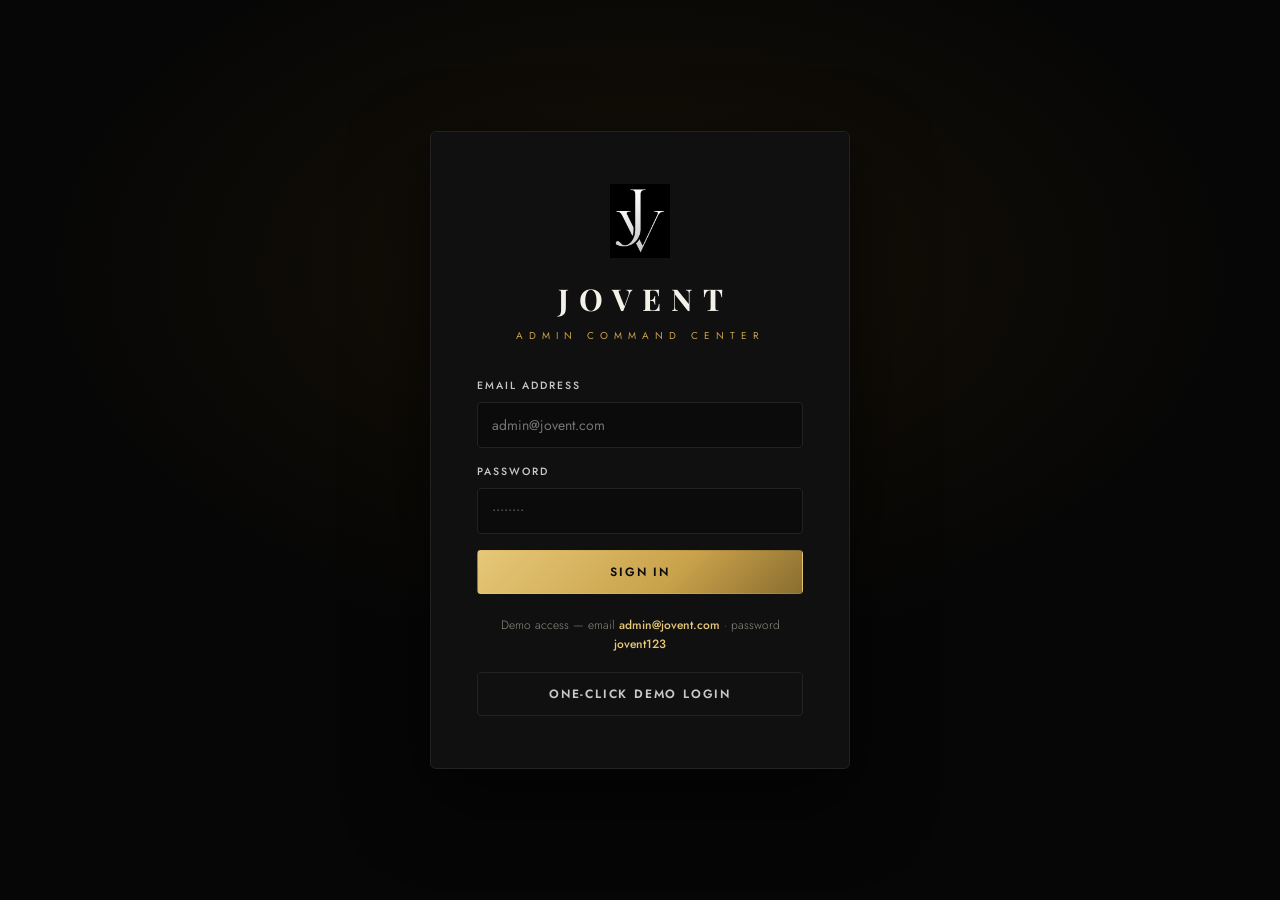
<file: index.html>
<!DOCTYPE html>
<html lang="en">
<head>
    <meta charset="UTF-8">
    <meta name="viewport" content="width=device-width, initial-scale=1.0">
    <title>Jovent Admin — Dashboard</title>
    <link rel="icon" type="image/png" href="assets/logo-mark.png">
    <link rel="stylesheet" href="assets/css/admin.css">
</head>
<body>
<div class="app on" id="app">
<aside class="sidebar" id="sidebar">
<div class="brand-row"><img src="assets/logo-mark.png" alt="Jovent"><div class="bw">JOVENT<small>ADMIN</small></div></div>
<nav class="nav-scroll">
<div class="nav-cap">MAIN</div>
<a class="nav-link active" href="index.html"><svg viewBox="0 0 24 24"><rect x="3" y="3" width="7" height="9" rx="1"/><rect x="14" y="3" width="7" height="5" rx="1"/><rect x="14" y="12" width="7" height="9" rx="1"/><rect x="3" y="16" width="7" height="5" rx="1"/></svg>Dashboard</a>
<a class="nav-link" href="orders.html"><svg viewBox="0 0 24 24"><path d="M6 8h15l-1.5 12.5a1 1 0 0 1-1 .5H8.5a1 1 0 0 1-1-.5L6 8z"/><path d="M9 8V6a3 3 0 0 1 6 0v2"/></svg>Orders<span class="cnt" id="navOrderCount" style="display:none">0</span></a>
<a class="nav-link" href="products.html"><svg viewBox="0 0 24 24"><path d="M21 8l-9-5-9 5v8l9 5 9-5z"/><path d="M3 8l9 5 9-5M12 13v8"/></svg>Products<span class="cnt alert" id="navLowCount" style="display:none">0</span></a>
<a class="nav-link" href="categories.html"><svg viewBox="0 0 24 24"><path d="M4 4h7v7H4zM13 4h7v4h-7zM13 12h7v8h-7zM4 15h7v5H4z"/></svg>Categories</a>
<a class="nav-link" href="customers.html"><svg viewBox="0 0 24 24"><circle cx="9" cy="8" r="3.5"/><path d="M2.5 20c.8-3.5 3.4-5.5 6.5-5.5s5.7 2 6.5 5.5"/><circle cx="17" cy="9" r="2.5"/><path d="M16 14.7c2.6.3 4.7 2 5.5 5"/></svg>Customers</a>
<a class="nav-link" href="fraud.html"><svg viewBox="0 0 24 24"><path d="M12 2l8 4v6c0 5-3.5 8.5-8 10-4.5-1.5-8-5-8-10V6z"/><path d="M12 8v4m0 4h.01"/></svg>Fraud Control</a>
<div class="nav-cap">MARKETING</div>
<a class="nav-link" href="coupons.html"><svg viewBox="0 0 24 24"><path d="M3 9V7a2 2 0 0 1 2-2h14a2 2 0 0 1 2 2v2a3 3 0 0 0 0 6v2a2 2 0 0 1-2 2H5a2 2 0 0 1-2-2v-2a3 3 0 0 0 0-6z"/><path d="M13 5v2m0 4v2m0 4v2"/></svg>Coupons</a>
<a class="nav-link" href="banners.html"><svg viewBox="0 0 24 24"><rect x="3" y="4" width="18" height="14" rx="2"/><path d="M3 15l5-5 4 4 3-3 6 6M8 4v14"/></svg>Hero Banners</a>
<a class="nav-link" href="content.html"><svg viewBox="0 0 24 24"><rect x="3" y="5" width="18" height="14" rx="2"/><path d="M10 9l5 3-5 3z"/></svg>Content</a>
<a class="nav-link" href="reviews.html"><svg viewBox="0 0 24 24"><path d="M12 2l3 6.6 7 .8-5.2 4.8 1.4 7L12 17.7 5.8 21.2l1.4-7L2 9.4l7-.8z"/></svg>Reviews</a>
<a class="nav-link" href="subscribers.html"><svg viewBox="0 0 24 24"><path d="M4 4h16a2 2 0 0 1 2 2v12a2 2 0 0 1-2 2H4a2 2 0 0 1-2-2V6a2 2 0 0 1 2-2z"/><path d="M22 6l-10 7L2 6"/></svg>Subscribers</a>
<a class="nav-link" href="reports.html"><svg viewBox="0 0 24 24"><path d="M3 3v18h18"/><path d="M7 15l4-5 3 3 5-7"/></svg>Reports</a>
<div class="nav-cap">SYSTEM</div>
<a class="nav-link" href="settings.html"><svg viewBox="0 0 24 24"><circle cx="12" cy="12" r="3"/><path d="M12 2v3m0 14v3M2 12h3m14 0h3M4.9 4.9l2.1 2.1m10 10l2.1 2.1m0-14.2l-2.1 2.1m-10 10l-2.1 2.1"/></svg>Settings</a>
</nav>
<div class="side-foot">JOVENT ADMIN v1.0<br><span style="color:var(--gold-deep)">Dress sharp · Live confident</span></div>
</aside>
<div class="main">
<div class="topbar"><div class="topbar-in">
            <button class="menu-btn" id="menuBtn" aria-label="Menu"><span></span><span></span><span></span></button>
            <div class="page-title"><h2 id="pageTitle">Dashboard</h2><p id="pageSub"></p></div>
            <div class="top-search"><svg viewBox="0 0 24 24"><circle cx="11" cy="11" r="7"/><path d="M21 21l-4.3-4.3"/></svg><input id="topSearch" placeholder="Search products… ( Enter )"></div>
            <div class="dd">
                <button class="icon-btn" data-dd aria-label="Notifications"><svg viewBox="0 0 24 24"><path d="M18 8a6 6 0 1 0-12 0c0 7-3 9-3 9h18s-3-2-3-9"/><path d="M13.7 21a2 2 0 0 1-3.4 0"/></svg><span class="dot" id="notifDot"></span></button>
                <div class="dd-menu">
                    <div class="dd-head">Notifications · <span id="notifCount">0</span></div>
                    <div id="notifList"></div>
                    <div class="dd-foot"><button id="notifClear">Mark all as read</button></div>
                </div>
            </div>
            <div class="dd">
                <button class="admin-chip" data-dd><span class="av">A</span><span><b>Store Admin</b><small>admin@jovent.com</small></span></button>
                <div class="dd-menu" style="width:220px">
                    <div class="dd-item"><button class="btn btn-ghost btn-block" id="viewStoreBtn" style="justify-content:center;font-size:11px">View Storefront</button></div>
                    <div class="dd-item"><button class="btn btn-danger btn-block" id="logoutBtn" style="justify-content:center;font-size:11px">Sign Out</button></div>
                </div>
            </div>
        </div></div>

        
<div class="viewport">
<section class="view on" id="view-dashboard">

                <div class="stats" id="dashStats"></div>
                <div class="grid-2">
                    <div class="panel"><div class="panel-head"><h3>Revenue Overview</h3><span class="link" style="color:var(--muted);cursor:default">Jan – Oct 2026 · ৳k</span></div><canvas class="chart" id="chRevenue"></canvas></div>
                    <div class="panel"><div class="panel-head"><h3>Sales by Category</h3></div><canvas class="chart" id="chDonut"></canvas>
                        <div class="legend"><span><i style="background:#c9a24b"></i>Formal Wear</span><span><i style="background:#6b5a34"></i>Casual Wear</span><span><i style="background:#3a3a3a"></i>Accessories</span></div></div>
                </div>
                <div class="grid-2">
                    <div class="panel"><div class="panel-head"><h3>Orders This Week</h3><button class="link" data-goto="orders">View all →</button></div><canvas class="chart" id="chBars"></canvas></div>
                    <div class="panel"><div class="panel-head"><h3>Top Products</h3><button class="link" data-goto="products">Manage →</button></div><div id="dashTop"></div></div>
                </div>
                <div class="grid-2">
                    <div class="panel"><div class="panel-head"><h3>Recent Orders</h3><button class="link" data-goto="orders">View all →</button></div>
                        <div class="tbl-wrap" style="border:none"><table class="tbl"><thead><tr><th>Order</th><th>Total</th><th>Status</th><th>Date</th></tr></thead><tbody id="dashOrders"></tbody></table></div></div>
                    <div class="panel"><div class="panel-head"><h3>Low Stock Alerts</h3><button class="link" data-goto="products">Restock →</button></div><div id="dashLow"></div></div>
                </div>
            
</section>
</div></div></div>
<!-- DRAWER -->
<div class="overlay" id="overlay"></div>
<aside class="drawer" id="drawer">
    <div class="drawer-head"><h3 id="drawerTitle"></h3><button class="drawer-x" id="drawerX">×</button></div>
    <div class="drawer-body" id="drawerBody"></div>
    <div class="drawer-foot" id="drawerFoot"></div>
</aside>

<!-- CONFIRM -->
<div class="modal-card" id="confirmCard">
    <div class="warn"><svg viewBox="0 0 24 24"><path d="M12 9v4m0 4h.01M10.3 3.9L1.8 18a2 2 0 0 0 1.7 3h17a2 2 0 0 0 1.7-3L13.7 3.9a2 2 0 0 0-3.4 0z"/></svg></div>
    <h3 id="confirmTitle"></h3><p id="confirmText"></p>
    <div class="mrow"><button class="btn btn-ghost" id="confirmNo">Cancel</button><button class="btn btn-danger" id="confirmYes">Yes, Delete</button></div>
</div>


<script src="assets/js/admin.js"></script>
</body>
</html>
</file>
<file: assets/css/admin.css>
/* ============================================================
   JOVENT — Admin Panel Design System
   ============================================================ */
@import url('https://fonts.googleapis.com/css2?family=Playfair+Display:wght@600;700&family=Jost:wght@300;400;500;600&display=swap');

:root {
    --black: #060606;
    --panel: #0b0b0b;
    --card: #101010;
    --card2: #141414;
    --border: #222;
    --border-soft: #171717;
    --gold: #c9a24b;
    --gold-soft: #e6c878;
    --gold-deep: #8a6d2f;
    --white: #f4f1e8;
    --silver: #c9c9c9;
    --muted: #8f8a80;
    --green: #6fdc8c;
    --red: #ff8f8f;
    --amber: #f0c46c;
    --blue: #7db8ff;
    --violet: #b48ce8;
    --font-display: "Playfair Display", Georgia, serif;
    --font-body: "Jost", "Helvetica Neue", sans-serif;
    --ease: cubic-bezier(.22,.61,.36,1);
    --sidebar-w: 268px;
}
* { margin:0; padding:0; box-sizing:border-box; }
html { scroll-behavior:smooth; }
body { font-family:var(--font-body); background:var(--black); color:var(--white); font-size:14.5px; line-height:1.55; -webkit-font-smoothing:antialiased; }
a { color:inherit; text-decoration:none; }
button { font-family:inherit; }
img { display:block; max-width:100%; }
::-webkit-scrollbar { width:9px; height:9px; }
::-webkit-scrollbar-track { background:#0a0a0a; }
::-webkit-scrollbar-thumb { background:#2a2a2a; border-radius:5px; }
::-webkit-scrollbar-thumb:hover { background:var(--gold-deep); }
::selection { background:var(--gold); color:#000; }

/* ============ LOGIN ============ */
.login-wrap { min-height:100vh; display:flex; align-items:center; justify-content:center; padding:24px;
    background: radial-gradient(ellipse 70% 60% at 50% 30%, #171106 0%, var(--black) 70%); }
.login-card { width:100%; max-width:420px; background:var(--card); border:1px solid var(--border); border-radius:6px; padding:52px 46px; text-align:center; box-shadow:0 30px 80px rgba(0,0,0,.6); animation:rise .7s var(--ease); }
@keyframes rise { from { opacity:0; transform:translateY(26px); } }
.login-card .brand-mark { height:74px; margin:0 auto 18px; }
.login-card h1 { font-family:var(--font-display); letter-spacing:10px; font-size:30px; margin-left:10px; }
.login-card .sub { font-size:10px; letter-spacing:6px; color:var(--gold); text-transform:uppercase; margin:6px 0 34px; }
.login-card .field { text-align:left; margin-bottom:16px; }
.login-err { display:none; color:var(--red); font-size:13px; margin-bottom:14px; }
.login-hint { margin-top:22px; font-size:12px; color:var(--muted); font-weight:300; }
.login-hint b { color:var(--gold-soft); font-weight:500; }

/* ============ APP SHELL ============ */
.app { display:none; min-height:100vh; }
.app.on { display:flex; }
.sidebar { width:var(--sidebar-w); flex-shrink:0; background:#080808; border-right:1px solid var(--border-soft);
    position:sticky; top:0; height:100vh; display:flex; flex-direction:column; z-index:200; }
.brand-row { display:flex; align-items:center; gap:13px; padding:22px 24px; border-bottom:1px solid var(--border-soft); }
.brand-row img { height:42px; }
.brand-row .bw { font-family:var(--font-display); font-size:19px; letter-spacing:6px; line-height:1; }
.brand-row .bw small { display:block; font-family:var(--font-body); font-size:8px; letter-spacing:5px; color:var(--gold); margin-top:5px; }
.nav-scroll { flex:1; overflow-y:auto; padding:18px 14px; }
.nav-cap { font-size:10px; letter-spacing:3px; text-transform:uppercase; color:var(--muted); padding:16px 14px 8px; }
.nav-link { display:flex; align-items:center; gap:13px; padding:12px 14px; border-radius:4px; color:var(--silver);
    font-size:13.5px; font-weight:400; letter-spacing:.4px; cursor:pointer; border:1px solid transparent; transition:.25s var(--ease); margin-bottom:2px; width:100%; background:none; text-align:left; }
.nav-link svg { width:19px; height:19px; stroke:currentColor; fill:none; stroke-width:1.6; flex-shrink:0; }
.nav-link:hover { background:rgba(201,162,75,.07); color:var(--gold-soft); }
.nav-link.active { background:linear-gradient(135deg, rgba(201,162,75,.18), rgba(201,162,75,.06)); border-color:rgba(201,162,75,.35); color:var(--gold-soft); }
.nav-link .cnt { margin-left:auto; font-size:10.5px; background:rgba(201,162,75,.16); color:var(--gold-soft); border:1px solid rgba(201,162,75,.4); padding:2px 8px; border-radius:10px; font-weight:500; }
.nav-link .cnt.alert { background:rgba(255,143,143,.14); color:var(--red); border-color:rgba(255,143,143,.4); }
.side-foot { padding:18px 24px; border-top:1px solid var(--border-soft); font-size:11px; color:var(--muted); letter-spacing:1px; }

.main { flex:1; min-width:0; display:flex; flex-direction:column; }
.topbar { position:sticky; top:0; z-index:150; background:rgba(6,6,6,.88); backdrop-filter:blur(14px); border-bottom:1px solid var(--border-soft); }
.topbar-in { display:flex; align-items:center; gap:18px; padding:15px 34px; }
.menu-btn { display:none; background:none; border:1px solid var(--border); border-radius:4px; padding:9px 11px; cursor:pointer; }
.menu-btn span { display:block; width:20px; height:2px; background:var(--white); margin:4px 0; }
.page-title h2 { font-family:var(--font-display); font-size:23px; font-weight:600; }
.page-title p { font-size:12px; color:var(--muted); letter-spacing:.5px; }
.top-search { margin-left:auto; position:relative; }
.top-search input { background:var(--card); border:1px solid var(--border); color:var(--white); border-radius:30px; padding:10px 18px 10px 42px; width:280px; font-family:inherit; font-size:13.5px; outline:none; transition:.3s; }
.top-search input:focus { border-color:var(--gold); width:330px; }
.top-search svg { position:absolute; left:15px; top:50%; transform:translateY(-50%); width:16px; height:16px; stroke:var(--muted); fill:none; stroke-width:2; }
.icon-btn { position:relative; width:42px; height:42px; border-radius:50%; border:1px solid var(--border); background:var(--card); cursor:pointer; display:flex; align-items:center; justify-content:center; transition:.3s; }
.icon-btn:hover { border-color:var(--gold); }
.icon-btn svg { width:19px; height:19px; stroke:var(--silver); fill:none; stroke-width:1.7; }
.icon-btn .dot { position:absolute; top:9px; right:10px; width:8px; height:8px; border-radius:50%; background:var(--gold); box-shadow:0 0 8px var(--gold); }
.admin-chip { display:flex; align-items:center; gap:11px; padding:6px 14px 6px 6px; border:1px solid var(--border); border-radius:30px; background:var(--card); cursor:pointer; transition:.3s; }
.admin-chip:hover { border-color:var(--gold-deep); }
.admin-chip .av { width:32px; height:32px; border-radius:50%; background:linear-gradient(135deg, var(--gold-soft), var(--gold-deep)); color:#0a0a0a; font-weight:600; display:flex; align-items:center; justify-content:center; font-size:13px; }
.admin-chip b { font-size:13px; font-weight:500; display:block; line-height:1.2; }
.admin-chip small { font-size:10.5px; color:var(--muted); }

/* dropdowns */
.dd { position:relative; }
.dd-menu { position:absolute; right:0; top:calc(100% + 12px); width:340px; max-height:420px; overflow-y:auto; background:var(--card2); border:1px solid var(--border); border-radius:6px; box-shadow:0 24px 60px rgba(0,0,0,.65); opacity:0; transform:translateY(-8px); pointer-events:none; transition:.28s var(--ease); z-index:300; }
.dd.open .dd-menu { opacity:1; transform:none; pointer-events:auto; }
.dd-head { padding:16px 20px; border-bottom:1px solid var(--border-soft); font-size:12px; letter-spacing:2px; text-transform:uppercase; color:var(--gold-soft); font-weight:500; }
.dd-item { display:flex; gap:13px; padding:15px 20px; border-bottom:1px solid var(--border-soft); font-size:13px; align-items:flex-start; }
.dd-item:last-child { border-bottom:none; }
.dd-item .nicon { width:34px; height:34px; border-radius:8px; flex-shrink:0; display:flex; align-items:center; justify-content:center; }
.dd-item .nicon svg { width:17px; height:17px; stroke-width:1.8; fill:none; }
.dd-item p { color:var(--silver); font-weight:300; }
.dd-item p b { color:var(--white); font-weight:500; }
.dd-item small { color:var(--muted); font-size:11.5px; }
.dd-foot { padding:12px; text-align:center; border-top:1px solid var(--border-soft); }
.dd-foot button { background:none; border:none; color:var(--gold-soft); font-size:12px; letter-spacing:1.5px; text-transform:uppercase; cursor:pointer; }

/* ============ VIEWS ============ */
.viewport { padding:34px; flex:1; }
.view { display:none; animation:vin .45s var(--ease); }
.view.on { display:block; }
@keyframes vin { from { opacity:0; transform:translateY(14px); } }

/* stat cards */
.stats { display:grid; grid-template-columns:repeat(4,1fr); gap:20px; margin-bottom:24px; }
.stat-card { background:var(--card); border:1px solid var(--border-soft); border-radius:6px; padding:24px; position:relative; overflow:hidden; transition:.35s var(--ease); }
.stat-card:hover { transform:translateY(-4px); border-color:#2e2e2e; box-shadow:0 16px 40px rgba(0,0,0,.5); }
.stat-card::before { content:''; position:absolute; top:0; left:0; right:0; height:2px; background:linear-gradient(90deg, var(--gold-deep), var(--gold-soft), transparent); opacity:.7; }
.stat-top { display:flex; justify-content:space-between; align-items:center; margin-bottom:14px; }
.stat-top .ic { width:44px; height:44px; border-radius:10px; display:flex; align-items:center; justify-content:center; background:rgba(201,162,75,.1); border:1px solid rgba(201,162,75,.3); }
.stat-top .ic svg { width:21px; height:21px; stroke:var(--gold-soft); fill:none; stroke-width:1.7; }
.stat-card h3 { font-size:31px; font-weight:600; letter-spacing:.5px; }
.stat-card .lbl { font-size:11.5px; letter-spacing:2px; text-transform:uppercase; color:var(--muted); margin-top:4px; }
.delta { font-size:12px; font-weight:500; padding:4px 10px; border-radius:12px; }
.delta.up { color:var(--green); background:rgba(111,220,140,.1); }
.delta.down { color:var(--red); background:rgba(255,143,143,.1); }

/* panels */
.grid-2 { display:grid; grid-template-columns:1.65fr 1fr; gap:20px; margin-bottom:24px; }
.grid-2e { display:grid; grid-template-columns:1fr 1fr; gap:20px; margin-bottom:24px; }
.panel { background:var(--card); border:1px solid var(--border-soft); border-radius:6px; padding:26px; }
.panel-head { display:flex; justify-content:space-between; align-items:center; margin-bottom:20px; }
.panel-head h3 { font-family:var(--font-display); font-size:18px; font-weight:600; }
.panel-head .link { font-size:11.5px; letter-spacing:1.5px; text-transform:uppercase; color:var(--gold-soft); cursor:pointer; background:none; border:none; }
.panel-head .link:hover { text-decoration:underline; text-underline-offset:3px; }
canvas.chart { width:100%; display:block; }
.legend { display:flex; gap:18px; flex-wrap:wrap; margin-top:14px; font-size:12.5px; color:var(--muted); }
.legend i { display:inline-block; width:10px; height:10px; border-radius:50%; margin-right:7px; }

/* tables */
.tbl-wrap { overflow-x:auto; border:1px solid var(--border-soft); border-radius:6px; background:var(--card); }
table.tbl { width:100%; border-collapse:collapse; min-width:720px; }
.tbl th { text-align:left; font-size:10.5px; letter-spacing:2px; text-transform:uppercase; color:var(--muted); font-weight:500; padding:15px 18px; border-bottom:1px solid var(--border); background:#0d0d0d; white-space:nowrap; }
.tbl td { padding:15px 18px; border-bottom:1px solid var(--border-soft); font-size:13.8px; vertical-align:middle; }
.tbl tr:last-child td { border-bottom:none; }
.tbl tbody tr { transition:background .25s; }
.tbl tbody tr:hover { background:rgba(201,162,75,.04); }
.tbl .timg { width:46px; height:56px; object-fit:cover; border-radius:3px; background:#1a1a1a; }
.cell-main b { display:block; font-weight:500; font-size:14px; }
.cell-main small { color:var(--muted); font-size:12px; font-weight:300; }
.num { font-variant-numeric:tabular-nums; }
.row-actions { display:flex; gap:8px; }
.mini-btn { width:33px; height:33px; border-radius:6px; border:1px solid var(--border); background:var(--card2); cursor:pointer; display:inline-flex; align-items:center; justify-content:center; transition:.25s; }
.mini-btn svg { width:15px; height:15px; stroke:var(--silver); fill:none; stroke-width:1.8; }
.mini-btn:hover { border-color:var(--gold); }
.mini-btn:hover svg { stroke:var(--gold-soft); }
.mini-btn.danger:hover { border-color:var(--red); }
.mini-btn.danger:hover svg { stroke:var(--red); }

.pill { display:inline-flex; align-items:center; gap:7px; font-size:11px; font-weight:500; letter-spacing:1.2px; text-transform:uppercase; padding:5px 13px; border-radius:20px; border:1px solid; white-space:nowrap; }
.pill::before { content:''; width:6px; height:6px; border-radius:50%; background:currentColor; }
.p-pending { color:var(--amber); border-color:rgba(240,196,108,.4); background:rgba(240,196,108,.08); }
.p-confirmed { color:var(--blue); border-color:rgba(125,184,255,.4); background:rgba(125,184,255,.08); }
.p-shipped { color:var(--violet); border-color:rgba(180,140,232,.4); background:rgba(180,140,232,.08); }
.p-delivered,.p-active,.p-approved,.p-in { color:var(--green); border-color:rgba(111,220,140,.4); background:rgba(111,220,140,.08); }
.p-cancelled,.p-rejected,.p-out { color:var(--red); border-color:rgba(255,143,143,.4); background:rgba(255,143,143,.08); }
.p-draft,.p-low { color:var(--amber); border-color:rgba(240,196,108,.4); background:rgba(240,196,108,.08); }
.p-returned { color:#f0a35e; border-color:rgba(240,163,94,.4); background:rgba(240,163,94,.08); }

/* toolbar */
.toolbar { display:flex; gap:12px; align-items:center; margin-bottom:20px; flex-wrap:wrap; }
.toolbar .spacer { flex:1; }
.search-box { position:relative; }
.search-box input { background:var(--card); border:1px solid var(--border); color:var(--white); border-radius:6px; padding:11px 16px 11px 40px; font-family:inherit; font-size:13.5px; outline:none; width:250px; transition:.3s; }
.search-box input:focus { border-color:var(--gold); }
.search-box svg { position:absolute; left:14px; top:50%; transform:translateY(-50%); width:15px; height:15px; stroke:var(--muted); fill:none; stroke-width:2; }
select.sel, input.inp { background:var(--card); border:1px solid var(--border); color:var(--white); border-radius:6px; padding:11px 14px; font-family:inherit; font-size:13.5px; outline:none; transition:.3s; }
select.sel:focus, input.inp:focus { border-color:var(--gold); }
.btn { display:inline-flex; align-items:center; gap:9px; padding:12px 24px; font-size:12px; font-weight:600; letter-spacing:1.8px; text-transform:uppercase; border-radius:4px; cursor:pointer; border:1px solid transparent; transition:.3s var(--ease); white-space:nowrap; }
.btn svg { width:15px; height:15px; stroke:currentColor; fill:none; stroke-width:2; }
.btn-gold { background:linear-gradient(135deg, var(--gold-soft), var(--gold) 60%, var(--gold-deep)); color:#0a0a0a; }
.btn-gold:hover { transform:translateY(-2px); box-shadow:0 10px 26px rgba(201,162,75,.3); }
.btn-ghost { background:transparent; border-color:var(--border); color:var(--silver); }
.btn-ghost:hover { border-color:var(--gold); color:var(--gold-soft); }
.btn-danger { background:rgba(255,143,143,.1); border-color:rgba(255,143,143,.4); color:var(--red); }
.btn-danger:hover { background:rgba(255,143,143,.18); }
.btn-block { width:100%; justify-content:center; }

/* list rows (dashboard) */
.li-row { display:flex; align-items:center; gap:14px; padding:13px 0; border-bottom:1px solid var(--border-soft); }
.li-row:last-child { border-bottom:none; }
.li-row img { width:44px; height:54px; object-fit:cover; border-radius:3px; background:#1a1a1a; }
.li-row .t { flex:1; min-width:0; }
.li-row .t b { display:block; font-weight:500; font-size:13.5px; white-space:nowrap; overflow:hidden; text-overflow:ellipsis; }
.li-row .t small { color:var(--muted); font-size:12px; font-weight:300; }
.li-row .v { font-weight:500; font-size:13.5px; color:var(--gold-soft); white-space:nowrap; }
.stock-bar { height:5px; background:#222; border-radius:3px; margin-top:7px; overflow:hidden; }
.stock-bar i { display:block; height:100%; border-radius:3px; background:linear-gradient(90deg, var(--gold-deep), var(--gold-soft)); transition:width 1s var(--ease); }

/* switch */
.switch { position:relative; width:46px; height:25px; flex-shrink:0; cursor:pointer; }
.switch input { opacity:0; width:0; height:0; }
.switch .tr { position:absolute; inset:0; background:#2a2a2a; border-radius:20px; transition:.3s; border:1px solid var(--border); }
.switch .tr::before { content:''; position:absolute; width:17px; height:17px; border-radius:50%; background:#888; top:3px; left:4px; transition:.3s var(--ease); }
.switch input:checked + .tr { background:rgba(201,162,75,.25); border-color:var(--gold); }
.switch input:checked + .tr::before { transform:translateX(20px); background:var(--gold-soft); }

/* modal / drawer */
.overlay { position:fixed; inset:0; background:rgba(3,3,3,.72); backdrop-filter:blur(6px); z-index:1000; opacity:0; pointer-events:none; transition:.3s; }
.overlay.show { opacity:1; pointer-events:auto; }
.drawer { position:fixed; top:0; right:0; bottom:0; width:520px; max-width:94vw; background:var(--card); border-left:1px solid var(--border); z-index:1001; transform:translateX(105%); transition:transform .45s var(--ease); display:flex; flex-direction:column; }
.drawer.show { transform:none; }
.drawer-head { display:flex; justify-content:space-between; align-items:center; padding:24px 30px; border-bottom:1px solid var(--border-soft); }
.drawer-head h3 { font-family:var(--font-display); font-size:21px; font-weight:600; }
.drawer-x { background:none; border:1px solid var(--border); color:var(--silver); width:36px; height:36px; border-radius:50%; font-size:18px; cursor:pointer; transition:.3s; }
.drawer-x:hover { border-color:var(--gold); color:var(--gold-soft); transform:rotate(90deg); }
.drawer-body { flex:1; overflow-y:auto; padding:28px 30px; }
.drawer-foot { padding:20px 30px; border-top:1px solid var(--border-soft); display:flex; gap:12px; }
.f-grid { display:grid; grid-template-columns:1fr 1fr; gap:16px; }
.f-field { display:grid; gap:8px; margin-bottom:18px; }
.f-field.full { grid-column:1/-1; }
.f-field label { font-size:10.5px; letter-spacing:2px; text-transform:uppercase; color:var(--silver); font-weight:500; }
.f-field input, .f-field select, .f-field textarea { background:var(--panel); border:1px solid var(--border); color:var(--white); padding:12px 14px; border-radius:4px; font-family:inherit; font-size:14px; outline:none; width:100%; transition:.3s; }
.f-field input:focus, .f-field select:focus, .f-field textarea:focus { border-color:var(--gold); }
.f-field textarea { resize:vertical; min-height:90px; }
.f-field .hint { font-size:11.5px; color:var(--muted); font-weight:300; }
.img-preview { width:100%; aspect-ratio:16/10; object-fit:cover; border-radius:4px; background:#1a1a1a; border:1px dashed var(--border); margin-top:8px; }

.modal-card { position:fixed; top:50%; left:50%; transform:translate(-50%,-46%) scale(.96); width:460px; max-width:92vw; background:var(--card); border:1px solid var(--border); border-radius:8px; z-index:1002; opacity:0; pointer-events:none; transition:.32s var(--ease); padding:36px; text-align:center; }
.modal-card.show { opacity:1; pointer-events:auto; transform:translate(-50%,-50%) scale(1); }
.modal-card .warn { width:64px; height:64px; border-radius:50%; background:rgba(255,143,143,.1); border:1px solid rgba(255,143,143,.4); display:flex; align-items:center; justify-content:center; margin:0 auto 20px; }
.modal-card .warn svg { width:26px; height:26px; stroke:var(--red); fill:none; stroke-width:1.8; }
.modal-card h3 { font-family:var(--font-display); font-size:22px; margin-bottom:10px; }
.modal-card p { color:var(--muted); font-weight:300; font-size:14px; margin-bottom:26px; }
.modal-card .mrow { display:flex; gap:12px; }
.modal-card .mrow .btn { flex:1; justify-content:center; }

/* order detail */
.od-head { display:flex; justify-content:space-between; align-items:center; margin-bottom:22px; flex-wrap:wrap; gap:12px; }
.od-head h4 { font-family:var(--font-display); font-size:20px; }
.od-sec { background:var(--panel); border:1px solid var(--border-soft); border-radius:6px; padding:20px; margin-bottom:16px; }
.od-sec h5 { font-size:10.5px; letter-spacing:2px; text-transform:uppercase; color:var(--gold-soft); margin-bottom:12px; font-weight:500; }
.od-sec p { font-size:13.5px; color:var(--silver); font-weight:300; line-height:1.8; }
.od-line { display:flex; gap:14px; align-items:center; padding:10px 0; border-bottom:1px solid var(--border-soft); }
.od-line:last-child { border:none; }
.od-line img { width:48px; height:60px; object-fit:cover; border-radius:3px; background:#1a1a1a; }
.od-line .t { flex:1; } .od-line .t b { font-size:13.5px; font-weight:500; display:block; }
.od-line .t small { color:var(--muted); font-size:12px; }
.tot-row { display:flex; justify-content:space-between; padding:7px 0; font-size:13.5px; color:var(--muted); }
.tot-row.grand { border-top:1px solid var(--border); margin-top:8px; padding-top:14px; color:var(--white); font-size:16px; font-weight:600; }
.tot-row.grand span:last-child { color:var(--gold-soft); }

/* settings */
.set-grid { display:grid; grid-template-columns:1fr 1fr; gap:20px; }
.set-card { background:var(--card); border:1px solid var(--border-soft); border-radius:6px; padding:28px; }
.set-card h3 { font-family:var(--font-display); font-size:19px; margin-bottom:6px; }
.set-card > p { color:var(--muted); font-size:13px; font-weight:300; margin-bottom:22px; }
.set-row { display:flex; justify-content:space-between; align-items:center; gap:16px; padding:15px 0; border-bottom:1px solid var(--border-soft); }
.set-row:last-child { border:none; }
.set-row .t b { display:block; font-weight:500; font-size:14px; }
.set-row .t small { color:var(--muted); font-size:12.5px; font-weight:300; }

/* content cards */
.cont-grid { display:grid; grid-template-columns:repeat(3,1fr); gap:20px; }
.cont-card { background:var(--card); border:1px solid var(--border-soft); border-radius:6px; overflow:hidden; transition:.35s var(--ease); }
.cont-card:hover { transform:translateY(-5px); border-color:#333; box-shadow:0 16px 40px rgba(0,0,0,.5); }
.cont-card .cimg { aspect-ratio:16/10; background:#161616; position:relative; overflow:hidden; }
.cont-card .cimg img { width:100%; height:100%; object-fit:cover; }
.cont-card .cbody { padding:20px; }
.cont-card .cbody b { font-weight:500; font-size:15px; display:block; margin-bottom:4px; }
.cont-card .cbody small { color:var(--muted); font-size:12.5px; font-weight:300; }
.cont-card .cfoot { display:flex; justify-content:space-between; align-items:center; padding:14px 20px; border-top:1px solid var(--border-soft); }
.tabs { display:flex; gap:8px; margin-bottom:22px; }
.tab { padding:11px 26px; border-radius:30px; border:1px solid var(--border); background:transparent; color:var(--silver); font-size:12px; letter-spacing:1.8px; text-transform:uppercase; cursor:pointer; transition:.3s; font-weight:500; }
.tab:hover { border-color:var(--gold); color:var(--gold-soft); }
.tab.active { background:var(--gold); border-color:var(--gold); color:#0a0a0a; font-weight:600; }

/* toast */
.toast { position:fixed; bottom:28px; left:50%; transform:translate(-50%,90px); background:#121212; border:1px solid var(--gold-deep); color:var(--white); padding:14px 28px; border-radius:4px; font-size:13px; letter-spacing:1px; z-index:2000; transition:transform .5s var(--ease); display:flex; align-items:center; gap:11px; max-width:92vw; box-shadow:0 16px 40px rgba(0,0,0,.6); }
.toast.show { transform:translate(-50%,0); }
.toast svg { width:17px; height:17px; stroke:var(--gold-soft); fill:none; stroke-width:2; flex-shrink:0; }

/* coupon code */
.code-chip { font-family:monospace; font-size:13px; background:rgba(201,162,75,.1); border:1px dashed rgba(201,162,75,.5); color:var(--gold-soft); padding:6px 14px; border-radius:4px; letter-spacing:2px; }

/* stars */
.stars { color:var(--gold); letter-spacing:2px; font-size:13px; }

/* responsive */
@media (max-width:1280px) { .stats { grid-template-columns:repeat(2,1fr); } .grid-2, .grid-2e, .set-grid { grid-template-columns:1fr; } .cont-grid { grid-template-columns:repeat(2,1fr); } }
@media (max-width:1024px) {
    .sidebar { position:fixed; left:0; transform:translateX(-105%); transition:transform .4s var(--ease); }
    .sidebar.open { transform:none; box-shadow:30px 0 80px rgba(0,0,0,.6); }
    .menu-btn { display:block; }
    .top-search { display:none; }
    .viewport { padding:22px 18px; }
    .topbar-in { padding:13px 18px; }
}
@media (max-width:640px) {
    .stats { grid-template-columns:1fr 1fr; gap:12px; }
    .stat-card { padding:18px; } .stat-card h3 { font-size:24px; }
    .cont-grid { grid-template-columns:1fr; }
    .f-grid { grid-template-columns:1fr; }
    .toolbar .btn { width:100%; justify-content:center; }
    .admin-chip b, .admin-chip small { display:none; }
}

/* ---------- Fraud control & courier ---------- */
.p-flagged { color: #ff9d9d; border-color: rgba(255,120,120,.45); background: rgba(255,120,120,.1); }
.pay-edit { display: flex; justify-content: space-between; align-items: center; margin-top: 14px; padding-top: 14px; border-top: 1px solid var(--border-soft); font-size: 13.5px; color: var(--silver); }
.pay-edit .sel { width: 150px; }
.sel { background: var(--card2); border: 1px solid var(--border); color: var(--white); padding: 10px 12px; border-radius: 4px; font-family: inherit; font-size: 13px; outline: none; cursor: pointer; }
.sel:focus { border-color: var(--gold); }
.courier-box { background: rgba(201,162,75,.04); border: 1px solid var(--border-soft); border-radius: 6px; padding: 18px; }
.courier-top { display: flex; align-items: center; gap: 10px; flex-wrap: wrap; margin-bottom: 14px; }
.courier-name { font-weight: 600; font-size: 14px; color: var(--cc, var(--gold-soft)); }
.track-id { font-family: monospace; font-size: 13px; background: #161616; border: 1px solid var(--border); padding: 5px 10px; border-radius: 4px; color: var(--white); }
.courier-hist { display: grid; gap: 0; margin-top: 6px; }
.ch-row { display: flex; gap: 12px; padding: 8px 0; position: relative; }
.ch-row i { width: 9px; height: 9px; border-radius: 50%; background: var(--gold); margin-top: 5px; flex-shrink: 0; box-shadow: 0 0 0 4px rgba(201,162,75,.12); }
.ch-row:not(:last-child)::before { content: ''; position: absolute; left: 4px; top: 22px; bottom: -6px; width: 1px; background: var(--border); }
.ch-row b { display: block; font-size: 13px; font-weight: 500; }
.ch-row small { color: var(--muted); font-size: 11.5px; }
.p-transit { color: #b79df0; border-color: rgba(150,110,220,.45); background: rgba(150,110,220,.1); }
</file>
